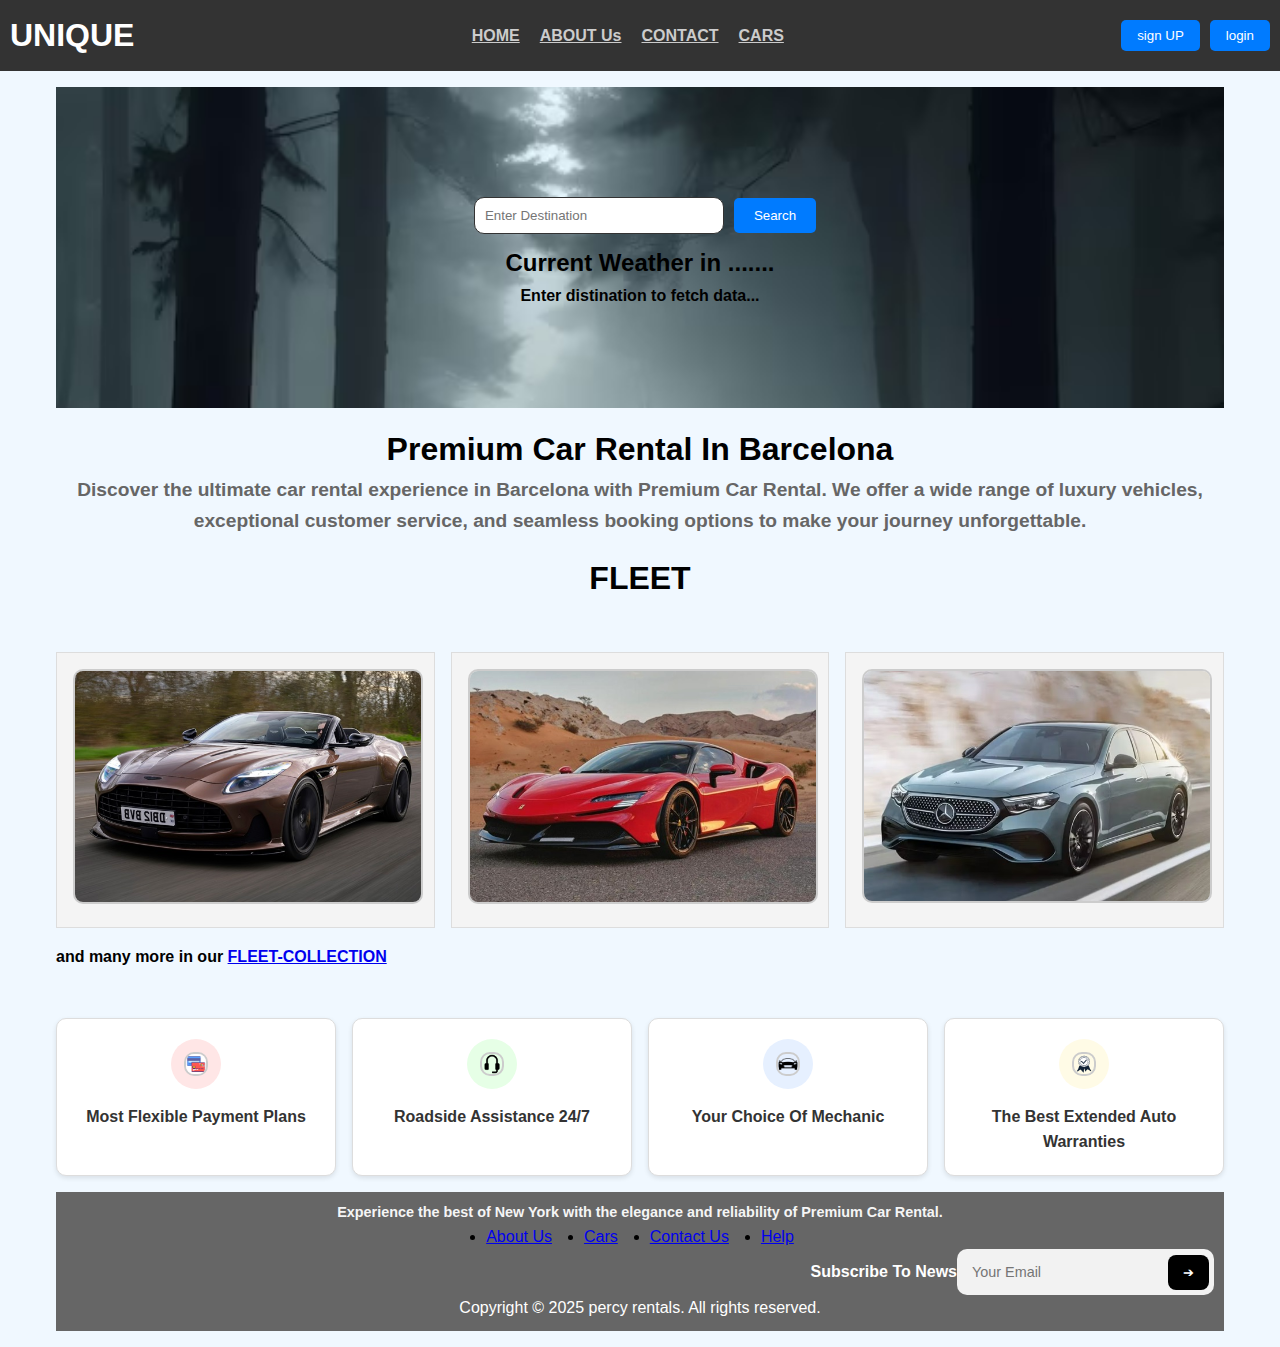
<file: index.html>
<!DOCTYPE html>
<html lang="en">
<head>
    <meta charset="UTF-8">
    <meta name="viewport" content="width=device-width, initial-scale=1.0">
    <title>Document</title>
    <link rel="stylesheet" href="styles.css">
</head>
<body>
  <header>
    <nav class="main-nav"> 
      <H1 class="big"> UNIQUE </H1>
      <ul class="nav-links">
          <li><a href="index.html">HOME</a></li>
          <li><a href="about.html">ABOUT Us</a></li>
          <li><a href="contact.html">CONTACT</a></li>
          <li><a href="cars.html">CARS</a></li>
      </ul>
      <div class="button-container">
        <button type="submit">sign UP</button>
        <button type="submit">login</button>
      </div>
      <div class="menu" onclick="toggleMenu()">
        ☰
      </div>
    </nav>
  </header>  
  <main class="container">
    <section class="search-bar">
      <div class="search-container">
          <input type="text" id="destination-input" placeholder="Enter Destination" class="search-input" />
          <div id="search-results"></div>
          <button class="search-button" id="searchBTN">Search</button>
      </div>
      <section class="weather">
        <h2 id="location">Current Weather in .......</h2>
        <div id="weather-info">
          <p>Enter distination to fetch data...</p>
        </div>
      </section>
  </section>
    <section class="welcome">
        <h1> Premium Car Rental In Barcelona</h1>
        <p> Discover the ultimate car rental experience in Barcelona with Premium
            Car Rental. We offer a wide range of luxury vehicles, exceptional
            customer service, and seamless booking options to make your journey
            unforgettable.</p>
    </section>
    <h1> FLEET </h1>
    <section class="features">
          <div class="feature"><img src="fleet-1.jpg" alt=""></a></div>
          <div class="feature"><img src="fleet-2.jpg" alt=""></div>
          <div class="feature"><img src="fleet-5.jpg" alt=""></div>
       
    </section>
    
    <p> and many more in our <a href="cars.html">FLEET-COLLECTION</a></p>
    <section class="Our-best">
      <div class="grid">
        <div class="card">
          <div class="icon red">
            <img src="card.png" alt="Payment Icon">
          </div>
          <div class="card-text">Most Flexible Payment Plans</div>
        </div>
        <div class="card">
          <div class="icon green">
            <img src="support.png" alt="Roadside Assistance Icon">
          </div>
          <div class="card-text">Roadside Assistance 24/7</div>
        </div>
        <div class="card">
          <div class="icon blue">
            <img src="sport-car.png" alt="Mechanic Icon">
          </div>
          <div class="card-text">Your Choice Of Mechanic</div>
        </div>
        <div class="card">
          <div class="icon yellow">
            <img src="icon-transparent-warranty.webp" alt="Warranty Icon">
          </div>
          <div class="card-text">The Best Extended Auto Warranties</div>
        </div>
      </div>

    </section>
    
    

    <footer>

         <div class="section__container footer__container">
              <div class="footer__col">
                <p class="section__description">
                  Experience the best of New York with the elegance and reliability of
                  Premium Car Rental.
                </p>
              </div>
              <div class="footer__col">
                <ul class="footer__links">
                  <li><a href="#">About Us</a></li>
                  <li><a href="#">Cars</a></li>
                  <li><a href="#">Contact Us</a></li>
                  <li><a href="#">Help</a></li>
                </ul>
              </div>
              <div class="footer__cols">
                <h4>Subscribe To News</h4>
                <form>
                  <input type="email" placeholder="Your Email" required>
                  <button type="submit">➔</button>
                </form>
              </div>
            </div>
            <div class="footer__bar">
              Copyright © 2025 percy rentals. All rights reserved.
            </div>
    </footer>
      
  </main>
  <script src="main.js"></script>
</body>
</html>
</file>
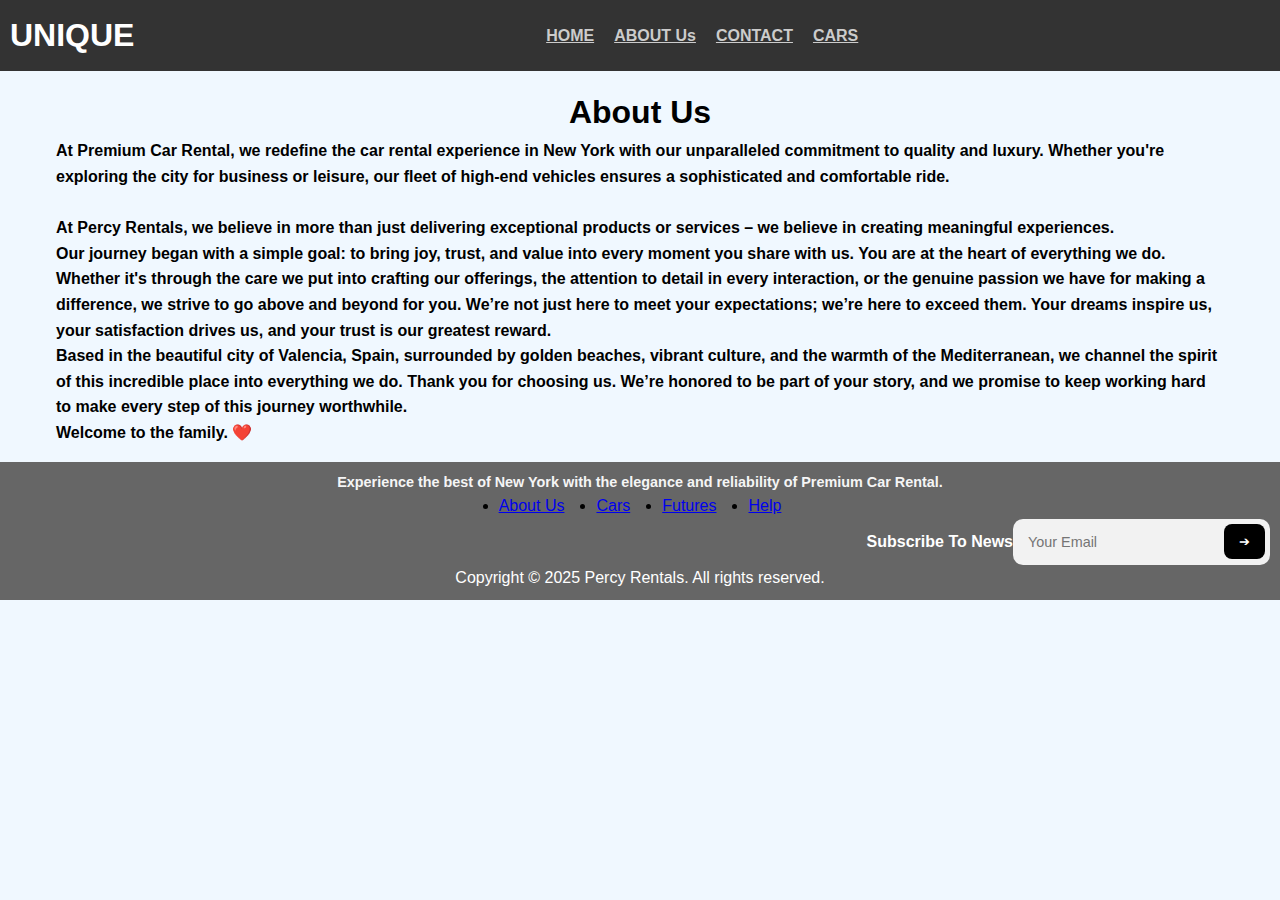
<file: about.html>
<!DOCTYPE html>
<html lang="en">
<head>
    <meta charset="UTF-8">
    <meta name="viewport" content="width=device-width, initial-scale=1.0">
    <link rel="stylesheet" href="styles.css">
    <title>About</title>
</head>
<body>
  <header>
    <nav class="main-nav"> 
      <H1 class="big"> UNIQUE </H1>
      <ul class="nav-links">
        <li><a href="index.html">HOME</a></li>
        <li><a href="about.html">ABOUT Us</a></li>
        <li><a href="contact.html">CONTACT</a></li>
        <li><a href="cars.html">CARS</a></li>
      </ul>
      <div class="menu" onclick="toggleMenu()">
        ☰
      </div>
    </nav>
  </header>
    
    <main class="container">
        <section class="about">
            <h1>About Us</h1>
            <p> At Premium Car Rental, we redefine the car rental experience in New
                York with our unparalleled commitment to quality and luxury. Whether
                you're exploring the city for business or leisure, our fleet of
                high-end vehicles ensures a sophisticated and comfortable ride.</p>

                <br>
                <p>

                    At Percy Rentals, we believe in more than just delivering exceptional products or services – we believe in creating meaningful experiences. <br>
                    
                    Our journey began with a simple goal: to bring joy, trust, and value into every moment you share with us.

                    You are at the heart of everything we do. Whether it's through the care we put into crafting our offerings, the attention to detail in every interaction, or the genuine passion we have for making a difference, we strive to go above and beyond for you.
                    
                    We’re not just here to meet your expectations; we’re here to exceed them. Your dreams inspire us, your satisfaction drives us, and your trust is our greatest reward. <br>


                    
                    Based in the beautiful city of Valencia, Spain, surrounded by golden beaches, vibrant culture, and the warmth of the Mediterranean, we channel the spirit of this incredible place into everything we do.
                    
                    Thank you for choosing us. We’re honored to be part of your story, and we promise to keep working hard to make every step of this journey worthwhile. <br>
                    
                    Welcome to the family. ❤️</p>

        </section>
    </main>



    <footer>
        <div class="section__container footer__container">
            
              <p class="section__description">
                Experience the best of New York with the elegance and reliability of
                Premium Car Rental.
              </p>
            </div>
            <div class="footer__col">
              <ul class="footer__links">
                <li><a href="#">About Us</a></li>
                <li><a href="#">Cars</a></li>
                <li><a href="#">Futures</a></li>
                <li><a href="#">Help</a></li>
              </ul>
            </div>
            <div class="footer__cols">
              <h4>Subscribe To News</h4>
              <form>
                <input type="email" placeholder="Your Email" required>
                <button type="submit">➔</button>
              </form>
            </div>
          </div>
          <div class="footer__bar">
            Copyright © 2025 Percy Rentals. All rights reserved.
          </div>
    </footer>
    <script src="main.js"></script>
</body>
</html>
</file>
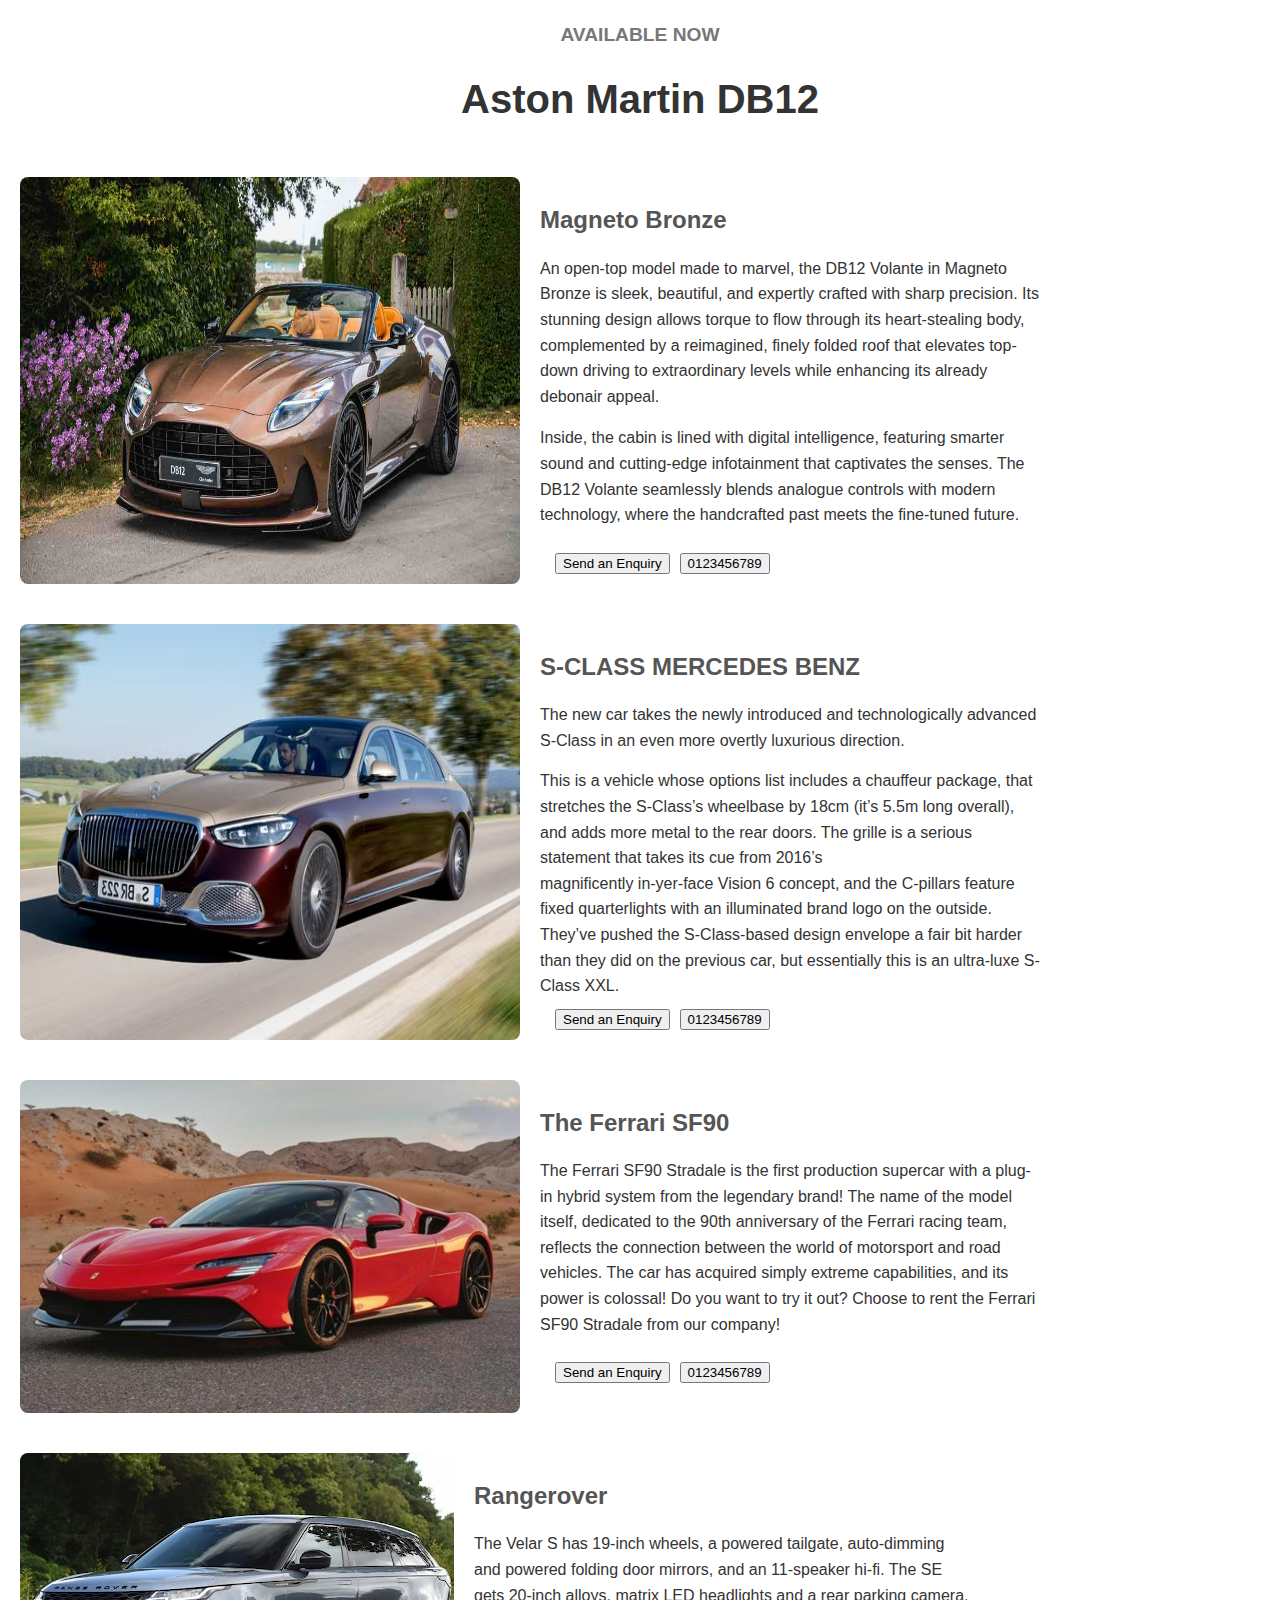
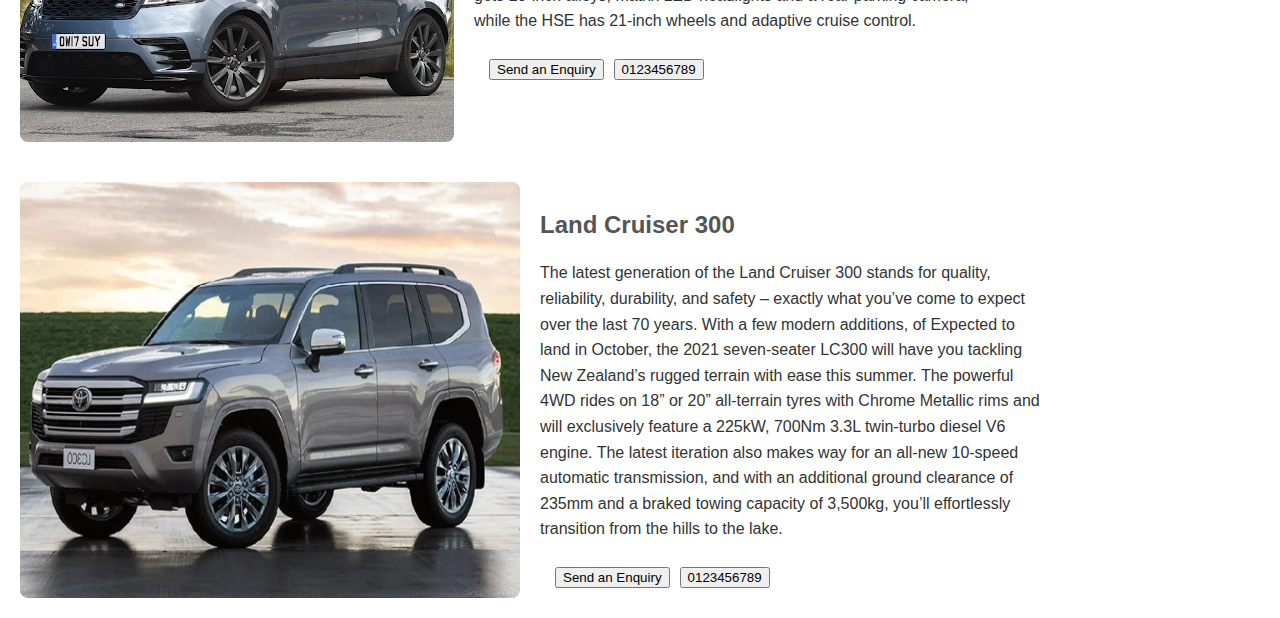
<file: book.html>
<!DOCTYPE html>
<html lang="en">
<head>
  <meta charset="UTF-8">
  <meta name="viewport" content="width=device-width, initial-scale=1.0">
  <title>Aston Martin DB12</title>
  <link rel="stylesheet" href="book.css">
</head>
<body>
  <header>
    <h2>Available Now</h2>
    <h1>Aston Martin DB12</h1>
  </header>

  <section class="main-section">
    <div class="image-description">
      <img src="DB12_Magento_Bronze.jpg" alt="Aston Martin DB12">
      <div class="description">
        <h3>Magneto Bronze</h3>
        <p>
          An open-top model made to marvel, the DB12 Volante in Magneto Bronze is sleek, beautiful, 
          and expertly crafted with sharp precision. Its stunning design allows torque to flow through 
          its heart-stealing body, complemented by a reimagined, finely folded roof that elevates top-down 
          driving to extraordinary levels while enhancing its already debonair appeal. 
        </p>
        <p>
          Inside, the cabin is lined with digital intelligence, featuring smarter sound and cutting-edge 
          infotainment that captivates the senses. The DB12 Volante seamlessly blends analogue controls 
          with modern technology, where the handcrafted past meets the fine-tuned future.
        </p>
        <div class="buttons">
          <button>Send an Enquiry</button>
          <button>0123456789</button>
        </div>
      </div>
    </div>
  </section>


  <section class="main-section">
    <div class="image-description">
      <img src="fleet-6.jpg" alt="S-Class-based">
      <div class="description">
        <h3>S-CLASS MERCEDES BENZ</h3>
        <p>
            The new car takes the newly introduced and technologically advanced S-Class in an even more overtly luxurious direction.</p>
             This is a vehicle whose options list includes a chauffeur package, that stretches the S-Class’s wheelbase by 18cm (it’s 5.5m long overall), and adds more metal to the rear doors. The grille is a serious statement that takes its cue from 2016’s <br>
             magnificently in-yer-face Vision 6 concept, and the C-pillars feature fixed quarterlights with an illuminated brand logo on the outside. They’ve pushed the S-Class-based design envelope a fair bit harder than they did on the previous car, but essentially this is an ultra-luxe S-Class XXL.
        <div class="buttons">
          <button>Send an Enquiry</button>
          <button>0123456789</button>
        </div>
      </div>
    </div>
  </section>


  <section class="main-section">
    <div class="image-description">
      <img src="fleet-2.jpg" alt="SF90">
      <div class="description">
        <h3>The Ferrari SF90</h3>
        <p>
            The Ferrari SF90 Stradale is the first production supercar with a plug-in hybrid system from the legendary brand! The name of the model itself, dedicated to the 90th anniversary of the Ferrari racing team, reflects the connection between the world of motorsport and road vehicles. The car has acquired simply extreme capabilities, and its power is colossal! Do you want to try it out? Choose to rent the Ferrari SF90 Stradale from our company!</p>
        <div class="buttons">
          <button>Send an Enquiry</button>
          <button>0123456789</button>
        </div>
      </div>
    </div>
  </section>


  <section class="main-section">
    <div class="image-description">
      <img src="fleet-7.jpg" alt="Rangerover">
      <div class="description">
        <h3>Rangerover</h3>
        <p>
            The Velar S has 19-inch wheels, a powered tailgate, auto-dimming and powered folding door mirrors, and an 11-speaker hi-fi. The SE gets 20-inch alloys, matrix LED headlights and a rear parking camera, while the HSE has 21-inch wheels and adaptive cruise control.
        <div class="buttons">
          <button>Send an Enquiry</button>
          <button>0123456789</button>
        </div>
      </div>
    </div>
  </section>


  <section class="main-section">
    <div class="image-description">
      <img src="fleet-12.jpg" alt="Land Cruiser 300 ">
      <div class="description">
        <h3>Land Cruiser 300 </h3>
        <p>
            The latest generation of the Land Cruiser 300 stands for quality, reliability, durability, and safety – exactly what you’ve come to expect over the last 70 years. With a few modern additions, of 

            Expected to land in October, the 2021 seven-seater LC300 will have you tackling New Zealand’s rugged terrain with ease this summer. The powerful 4WD rides on 18” or 20” all-terrain tyres with Chrome Metallic rims and will exclusively feature a 225kW, 700Nm 3.3L twin-turbo diesel V6 engine. The latest iteration also makes way for an all-new 10-speed automatic transmission, and with an additional ground clearance of 235mm and a braked towing capacity of 3,500kg, you’ll effortlessly transition from the hills to the lake.
        <div class="buttons">
          <button>Send an Enquiry</button>
          <button>0123456789</button>
        </div>
      </div>
    </div>
  </section>

</body>
</html>
</file>
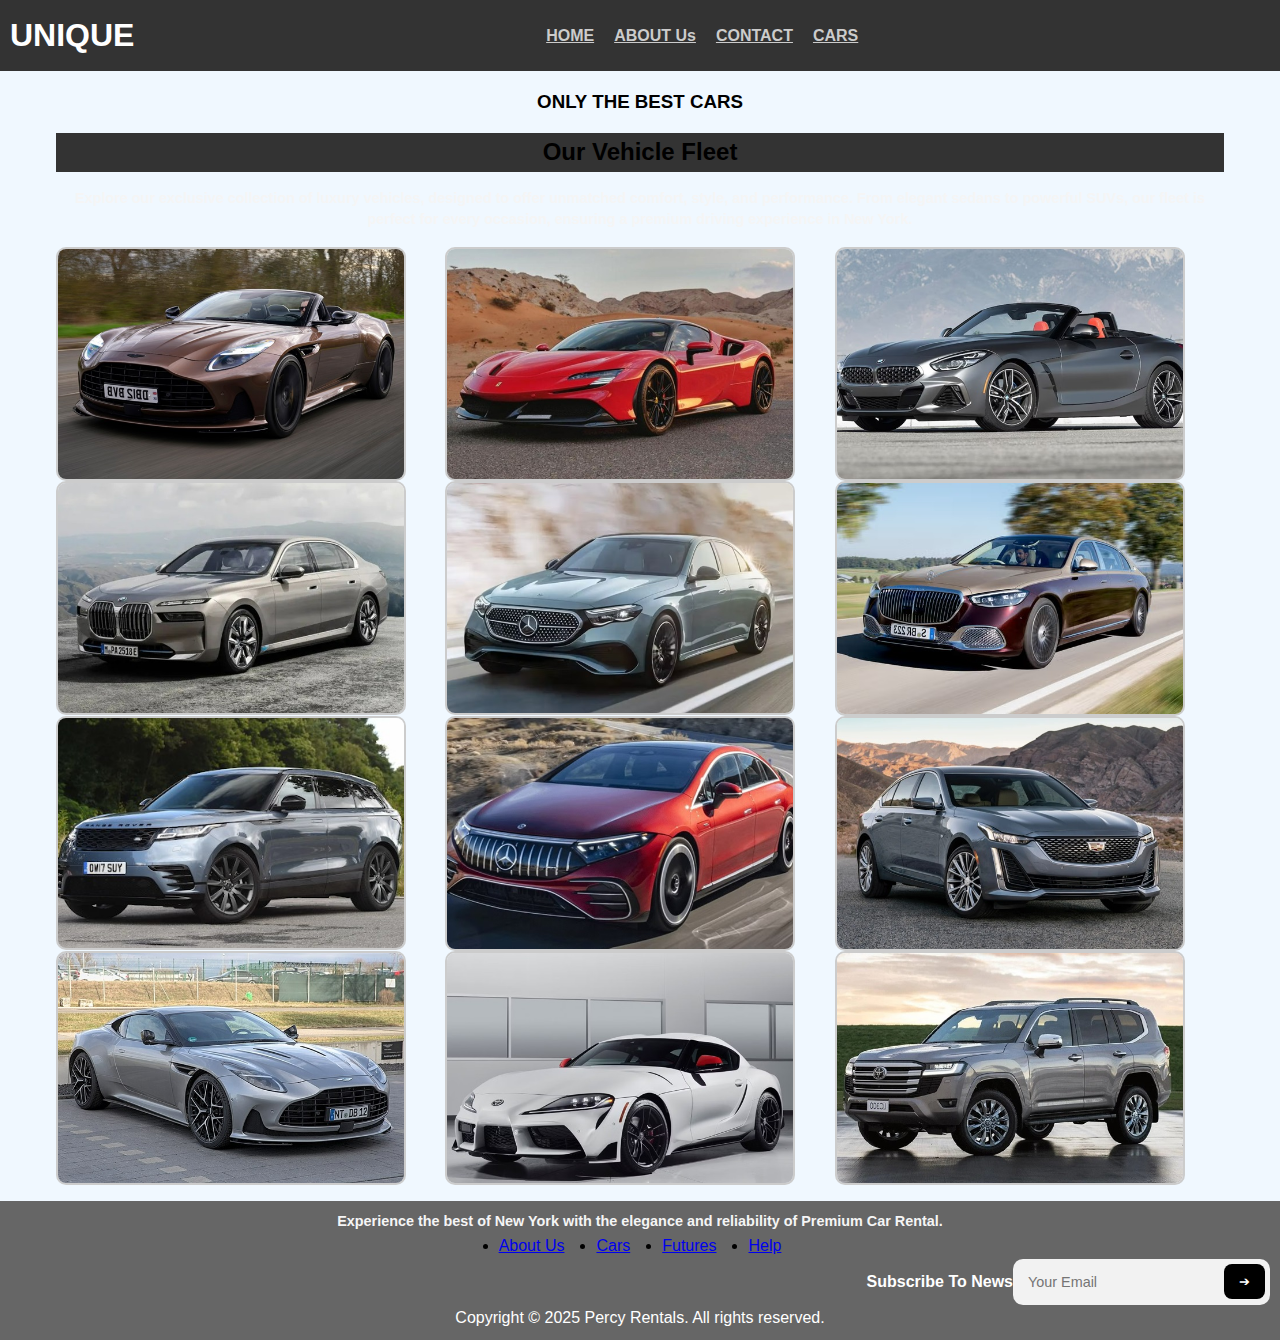
<file: cars.html>
<!DOCTYPE html>
<html lang="en">
<head>
    <meta charset="UTF-8">
    <meta name="viewport" content="width=device-width, initial-scale=1.0">
    <link rel="stylesheet" href="styles.css">
    <title>Document</title>
</head>
<body>
  <header>
    <nav class="main-nav"> 
      <H1 class="big"> UNIQUE </H1>
      <ul class="nav-links">
        <li><a href="index.html">HOME</a></li>
        <li><a href="about.html">ABOUT Us</a></li>
        <li><a href="contact.html">CONTACT</a></li>
        <li><a href="cars.html">CARS</a></li>
      </ul>
      <div class="menu" onclick="toggleMenu()">
        ☰
      </div>
    </nav>
  </header>
    <main class="features">

     <section class="container" id="car">
        <h3 class="subheader">ONLY THE BEST CARS</h3>
        <h2 class="header">Our Vehicle Fleet</h2>
        <p class="section__description">
          Explore our exclusive collection of luxury vehicles, designed to offer
          unmatched comfort, style, and performance. From elegant sedans to
          powerful SUVs, our fleet is perfect for every occasion, ensuring a
          premium driving experience in New York.
        </p>
        <div class="fleet__wrapper-1">
            <a href="book.html" target="_blank">
              <div class="fleet__images">
                 <img src="fleet-1.jpg" alt="fleet" />
                 <img src="fleet-2.jpg" alt="fleet" />
                 <img src="fleet-3.jpg" alt="fleet" />
                 <img src="fleet-4.jpg" alt="fleet" />
                 <img src="fleet-5.jpg" alt="fleet" />
                 <img src="fleet-6.jpg" alt="fleet" />
                 <img src="fleet-7.jpg" alt="fleet" />
                 <img src="fleet-8.jpg" alt="fleet" />
                 <img src="fleet-9.jpg" alt="fleet" />
                 <img src="fleet-10.jpg" alt="fleet" />
                 <img src="fleet-11.jpg" alt="fleet" />
                 <img src="fleet-12.jpg" alt="fleet" />

                </div>
             </a>
                
        </div>
      </section>
    </main>
    <footer>

        <div class="section__container footer__container">
             <div class="footer__col">
               
               <p class="section__description">
                 Experience the best of New York with the elegance and reliability of
                 Premium Car Rental.
               </p>
             </div>
             <div class="footer__col">
               <ul class="footer__links">
                 <li><a href="#">About Us</a></li>
                 <li><a href="#">Cars</a></li>
                 <li><a href="#">Futures</a></li>
                 <li><a href="#">Help</a></li>
               </ul>
             </div>
             <div class="footer__cols">
              <h4>Subscribe To News</h4>
              <form>
                <input type="email" placeholder="Your Email" required>
                <button type="submit">➔</button>
              </form>
            </div>
           </div>
           <div class="footer__bar">
             Copyright © 2025 Percy Rentals. All rights reserved.
           </div>
    </footer>
    <script src="main.js"></script>
</body>
</html>
</file>
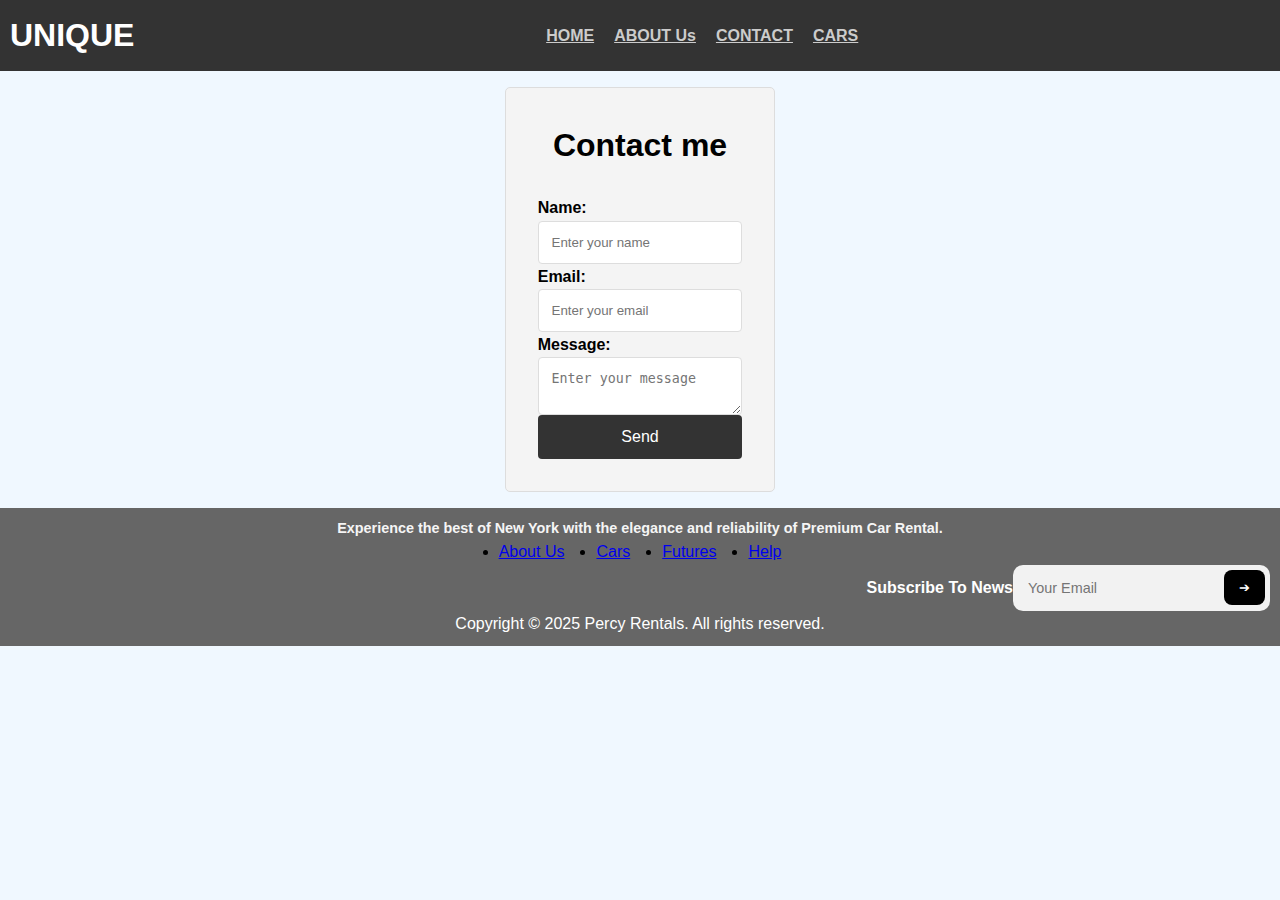
<file: contact.html>
<!DOCTYPE html>
<html lang="en">
<head>
    <meta charset="UTF-8">
    <meta name="viewport" content="width=device-width, initial-scale=1.0">
    <link rel="stylesheet" href="styles.css">
    <title>Contact</title>
</head>
<body>
    <header>
      <nav class="main-nav"> 
        <H1 class="big"> UNIQUE </H1>
        <ul class="nav-links">
          <li><a href="index.html">HOME</a></li>
          <li><a href="about.html">ABOUT Us</a></li>
          <li><a href="contact.html">CONTACT</a></li>
          <li><a href="cars.html">CARS</a></li>
        </ul>
        <div class="menu" onclick="toggleMenu()">
          ☰
        </div>
      </nav>
    </header>

    <main class="container">
        <section class="contact"> 
            <h1>Contact me</h1>
            <form>
                <label for="name">Name:</label>
                <input type="text" name="name" id="name" placeholder="Enter your name">

                <label for="email">Email:</label>
                <input type="email" name="email" id="email" placeholder="Enter your email">

                <label for="Message">Message:</label>
                <textarea name="message" id="message" placeholder="Enter your message"></textarea>

                <button type="submit">Send</button>
            </form>

        </section>

    </main>
    
    <footer>

        <div class="section__container footer__container">
             <div class="footer__col">
               
               <p class="section__description">
                 Experience the best of New York with the elegance and reliability of
                 Premium Car Rental.
               </p>
             </div>
             <div class="footer__col">
               <ul class="footer__links">
                 <li><a href="#">About Us</a></li>
                 <li><a href="#">Cars</a></li>
                 <li><a href="#">Futures</a></li>
                 <li><a href="#">Help</a></li>
               </ul>
             </div>
             <div class="footer__cols">
              <h4>Subscribe To News</h4>
              <form>
                <input type="email" placeholder="Your Email" required>
                <button type="submit">➔</button>
              </form>
            </div>
           </div>
           <div class="footer__bar">
             Copyright © 2025 Percy Rentals. All rights reserved.
           </div>
    </footer>
    <script src="main.js"></script>

</body>
</html>
</file>
<file: styles.css>
*{
    margin: 0;
    padding: 0;
    box-sizing: border-box;
}
body{
    font-family: Arial, sans-serif;
    background-color: aliceblue;
    line-height: 1.6;
}
header{
    background-color: #333;
}
.main-nav {
    display: flex;
    justify-content: space-between; 
    align-items: center;
    padding: 10px;
    background-color: #333;
    color: white;
}

.button-container {
    display: flex;
    gap: 10px;
}

.nav-links {
    display: flex;
    list-style: none;
    margin: 0;
    padding: 0;
    gap: 20px;
    margin: 0 auto; 
}
.nav-links a{
    color: #ccc;
    font-weight: bold;
}

.big {
    margin: 0;
}

button {
    padding: 8px 16px;
    border: none;
    background-color: #007bff;
    color: white;
    cursor: pointer;
    border-radius: 5px;
}
.menu {
    display: none;
    font-size: 28px;
    cursor: pointer;
}

.container{
    display: grid;
    gap: 1rem;
    padding: 1rem;
    max-width: 1200px;
    margin: 0 auto;
}
.search-bar {
    background-image: url('driving-1.avif'); 
    background-size: cover;
    padding: 100px;
    text-align: center;
}

.search-container {
    display: flex;
    justify-content: center;
    align-items: center;
    border-radius: 10px;
    padding: 10px;
}

.search-input {
    margin: 0 10px;
    padding: 10px;
    border: 1px solid #333;
    border-radius: 10px;
    width: 250px;
}

.search-button {
    padding: 10px 20px;
    border: none;
    border-radius: 5px;
    background-color: #007BFF; 
    color: white;
    cursor: pointer;
}

.search-button:hover {
    background-color: #0056b3; 
}
.welcome{
    text-align: center;
}
.welcome h1{
    font-size: 2rem;
    color: black;
}
.welcome p{
    font-size: 1.2rem;
    color: #666;
}
h1{
    text-align: center;
}
.features{
    display: grid;
    grid-template-columns: repeat(auto-fit, minmax(20px, 1fr));
    gap: 1rem;
    
}

.feature{
    background-color: #f4f4f4;
    border: 1px solid #ddd;
    padding: 1rem;
    margin-top: 2rem;
}

img{
  width: 350px;
  height: auto; 
  border: 2px solid #ccc; 
  border-radius: 10px; 
  transition: transform 0.3s;
}
p{
    font-weight: bold;
    font-size: 100%;
}

.section__description{
    text-align: center;
    font-size: 80%;

}
.contact {
    background-color: #f4f4f4;
    padding: 2rem;
    border: 1px solid #ddd;
    border-radius: 5px;
    max-width: 700px;
    margin: 0 auto;
}
.contact h1{
    text-align: center;
    font-size: 2rem;
    margin-bottom: 1.5rem;
}
.contact form {
    display: grid;
    gap: 1 rem;
}
.contact label{
    font-weight: bold;
}
.contact input, .contact textarea{
    width: 100%;
    padding: 0.8rem;
    border: 1px solid #ddd;
    border-radius: 4px;
    font-size: bold;
}
.contact button{
    background-color: #333;
    color: white;
    padding: 0.8rem;
    border: none;
    border-radius: 4px;
    cursor: pointer;
    font-size: 1rem;
}
.contact button:hover{
    background-color: #555;

}
.fleet__images{
    display: grid;
    justify-content: space-around;
    
}
.header, .subheader{
    display: grid;
    text-align: center;

}
.grid {
    margin-top: 2rem;
    display: grid;
    grid-template-columns: repeat(4, 1fr);
    gap: 1rem;
}
  
.card {
    background: white;
    border: 1px solid #ddd;
    border-radius: 10px;
    box-shadow: 0 2px 5px rgba(0, 0, 0, 0.1);
    display: flex;
    flex-direction: column;
    align-items: center;
    padding: 20px;
    text-align: center;
    transition: transform 0.3s ease;
}

.card:hover {
    transform: translateY(-5px);
}

.icon {
    width: 50px;
    height: 50px;
    border-radius: 50%;
    display: flex;
    justify-content: center;
    align-items: center;
    margin-bottom: 15px;
}

.icon.red {
    background-color: #ffe6e6;
}

.icon.green {
    background-color: #e6ffe6;
}

.icon.blue {
    background-color: #e6f0ff;
}

.icon.yellow {
    background-color: #fffbe6;
}

.icon img {
    width: 24px;
    height: 24px;
}

.card-text {
    font-size: 1rem;
    font-weight: bold;
    color: #333;
}  


footer {
    bottom: 0;
    left: 0;
    width: 100%; 
    background-color: #666;
    color: white;
    text-align: center;
    padding: 10px;
}
  
.section__description {
    font-size: 0.9rem;
    color: whitesmoke;
    line-height: 1.5;
}


.footer__links  {
    display: flex;
    justify-content: center;
    text-decoration: solid;
    color: black;
    gap: 2rem;
}

.footer__cols {
    display: flex;
    align-items: center;
    justify-content: flex-end;
}

.footer__cols form {
    display: flex;
    background: #f2f2f2;
    border-radius: 10px;
    padding: 5px;
    align-items: center;
}

.footer__cols input[type="email"] {
    border: none;
    background: transparent;
    padding: 10px;
    outline: none;
    font-size: 0.9rem;
    flex: 1;
}

.footer__cols button {
    background: black;
    color: white;
    border: none;
    padding: 10px 15px;
    border-radius: 8px;
    cursor: pointer;
    display: flex;
    align-items: center;
    justify-content: center;
    transition: background 0.3s;
}

.footer__cols button:hover {
    background: #333;
}
@media (max-width: 768px) {
    .header {
        background-color: #333;
        position: relative;
    }

    .menu {
        display: flex;
        align-items: center;
    }

    .nav-links {
        display: none;
        flex-direction: column;
        position: absolute;
        top: 60px;
        left: 0;
        width: 100%;
        background: #777;
        padding: 10px 0;
    }

    .nav-links.show {
        display: flex;
    }

    .nav-links li {
        text-align: center;
        padding: 10px 0;
    }

    .fleet__wrapper-1 {
        flex-direction: column;
    }

    .features {
        grid-template-columns: 1fr; 
    }

    .search-container {
        flex-direction: column;
        align-items: center;
    }

    .search-input {
        width: 90%;
    }

    .grid {
        grid-template-columns: 1fr;
    }

    .card {
        width: 100%;
    }
}

@media (min-width: 769px) and (max-width: 1024px) {
    .header{
        background-color: #333;
    }
    .search-bar{
        display: flex;
        flex-direction: column;

    }
    .feature{
        grid-template-columns: repeat(2, 1fr);
    }
    .fleet__images{
        grid-template-columns: repeat(2, 1fr);
    }
    
}
@media (min-width: 1025px) {
    .header{
        background-color: #333;
    }
    .search-bar{
        display: flex;
        flex-direction: column;

    }
    .feature{
        grid-template-columns: repeat(3,1fr);
    }
    .fleet__images{
        grid-template-columns: repeat(3, 1fr);
    }
}
</file>
<file: book.css>
/* General Styles */
body {
    font-family: Arial, sans-serif;
    margin: 0;
    padding: 0;
    line-height: 1.6;
    color: #333;
}
  
header {
    text-align: center;
    margin: 20px 0;
}
  
header h2 {
    color: #777;
    font-size: 1.2rem;
    text-transform: uppercase;
}
  
header h1 {
    font-size: 2.5rem;
    margin-top: 10px;
}
  
/* Main Section */
.main-section {
    display: flex;
    align-items: flex-start;
    gap: 20px;
    padding: 20px;
}
  
.image-description {
    display: flex;
    gap: 20px;
}
  
.image-description img {
    max-width: 500px;
    height: auto;
    border-radius: 8px;
}
  
.description {
    max-width: 500px;
}
  
.description h3 {
    color: #555;
    font-size: 1.5rem;
    margin-bottom: 10px;
}
  
.description p {
    margin-bottom: 15px;
}
  
.buttons {
    display: flex;
    gap: 10px;
}
  
.buttons {
    color: #fff;
    border: none;
    padding: 10px 15px;
    font-size: 1rem;
    border-radius: 4px;
    cursor: pointer;
}
  
.buttons button:hover {
    background-color: #444;
}

@media (max-width: 768px) {
    .buttons{
        flex-direction: column;
        align-items: center;
        width: 80%;
    }
    .description{
        font-size: 14px;
    }
}
@media (min-width: 769px) and (max-width: 1024px) {
    .main-section {
        grid-template-columns: repeat(2, 1fr);
        padding: 40%;
        text-align: left;
        max-width: 1200px;
        margin: 0 auto;
    }
    .image-description{
        max-width: 800px;
    }
    .description{
        font-size: 18px;
    }
    .buttons{
        font-size: 18px;
        padding: 15px 30px;
    }
    
}
@media (min-width: 1025px) {
    .image-description{
        grid-template-columns: repeat(3,1fr);
    }
    
}
</file>
